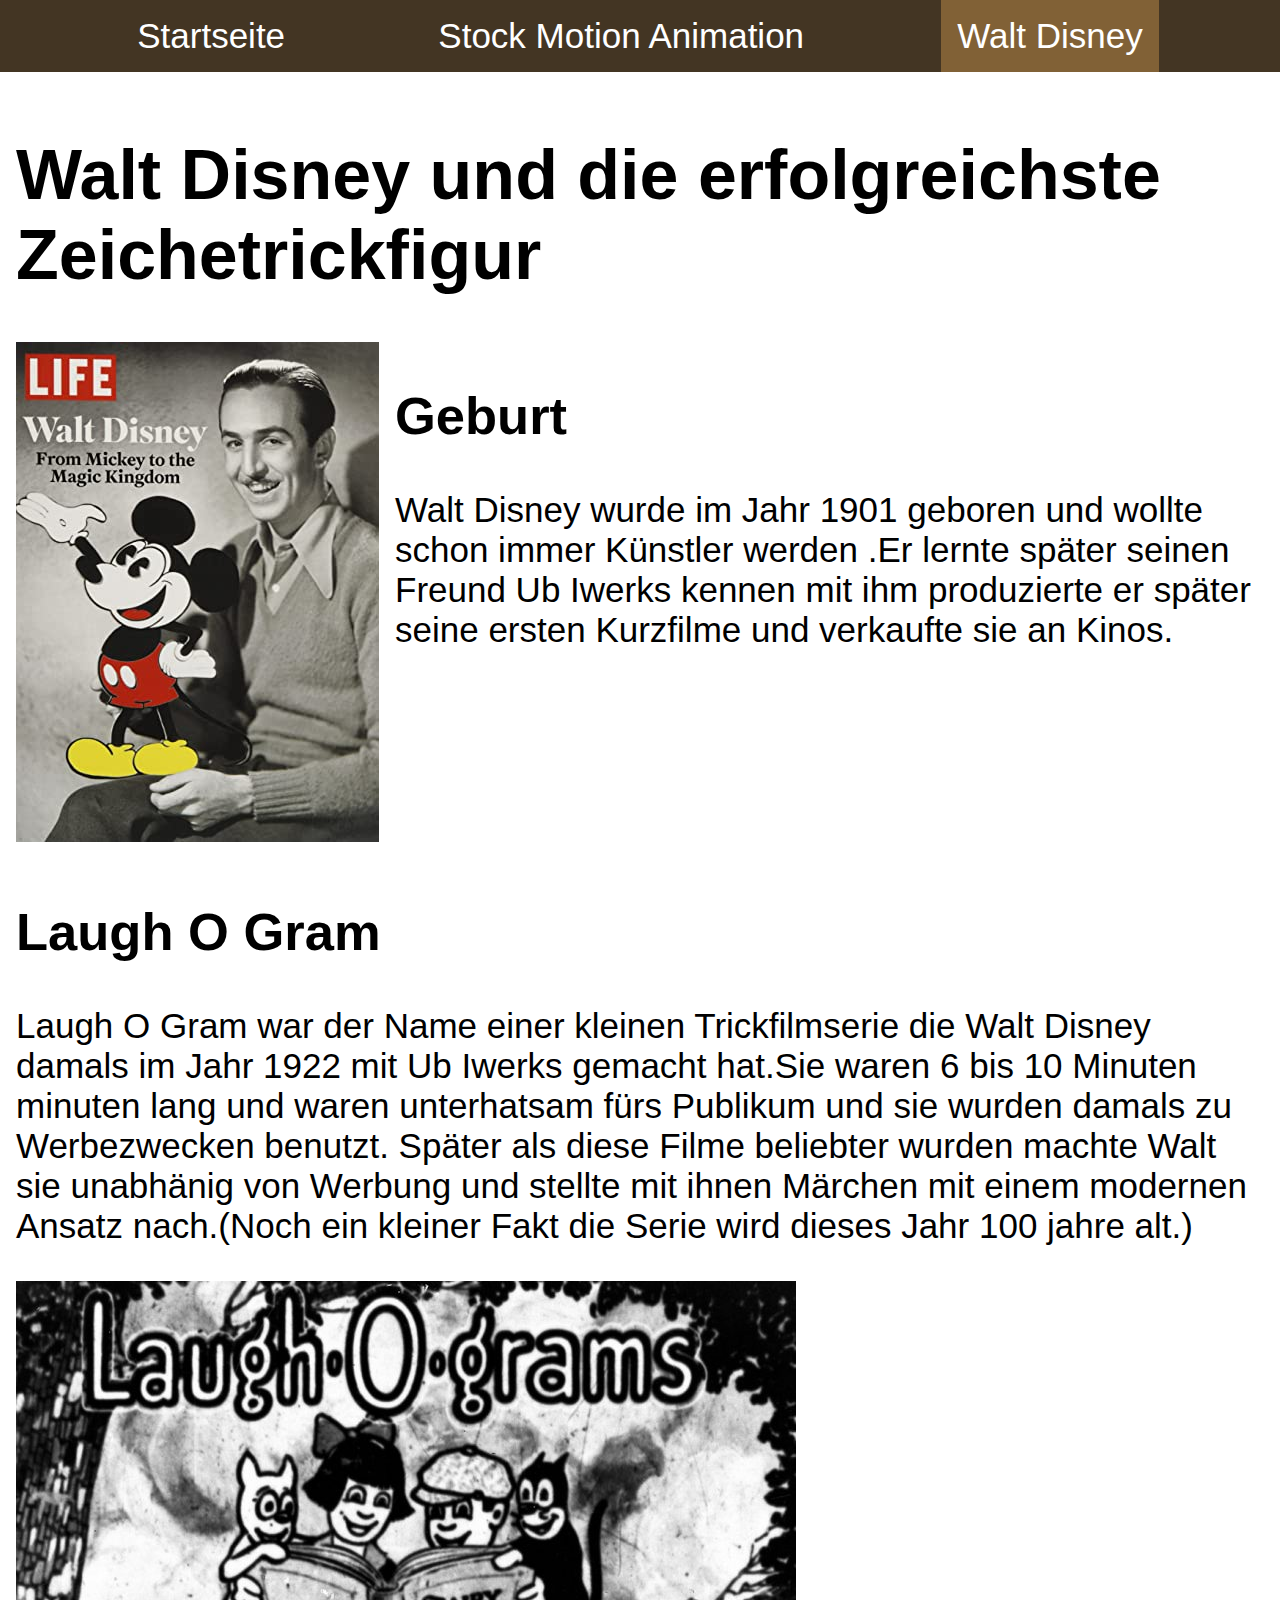
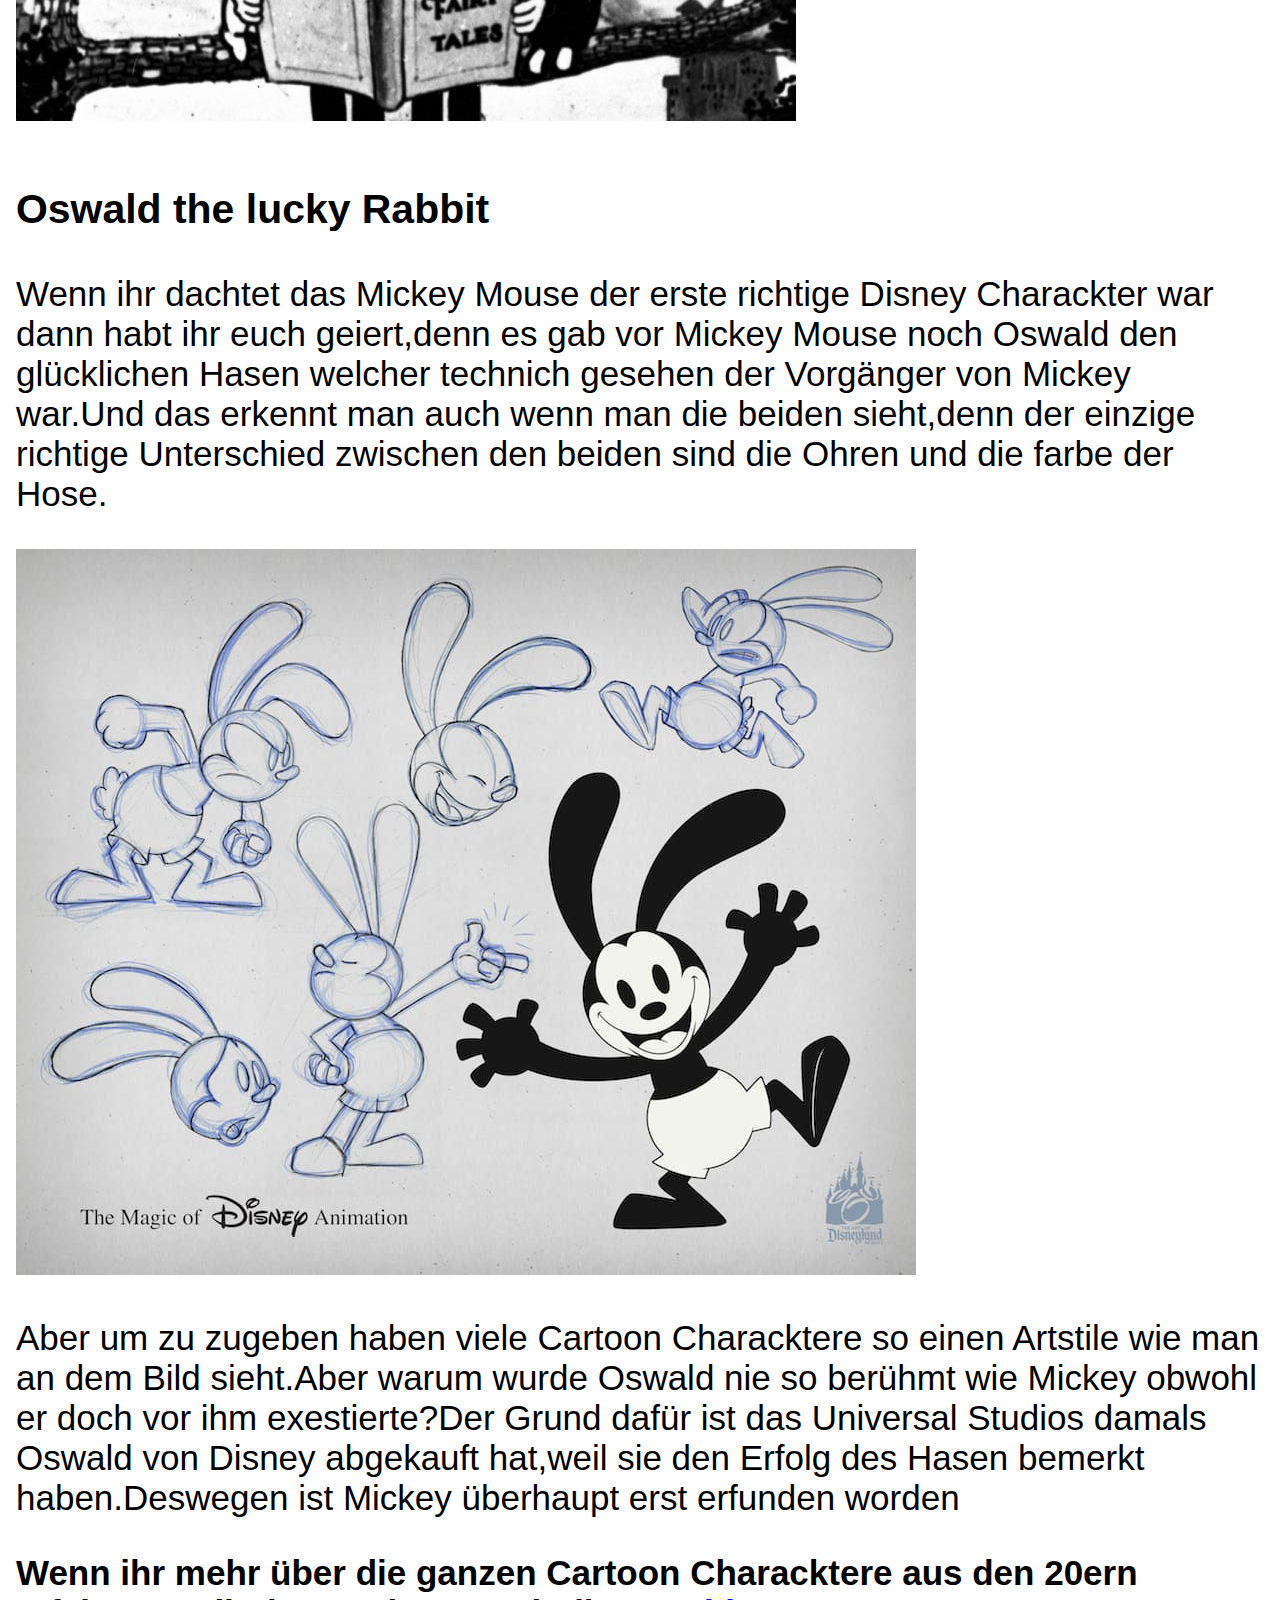
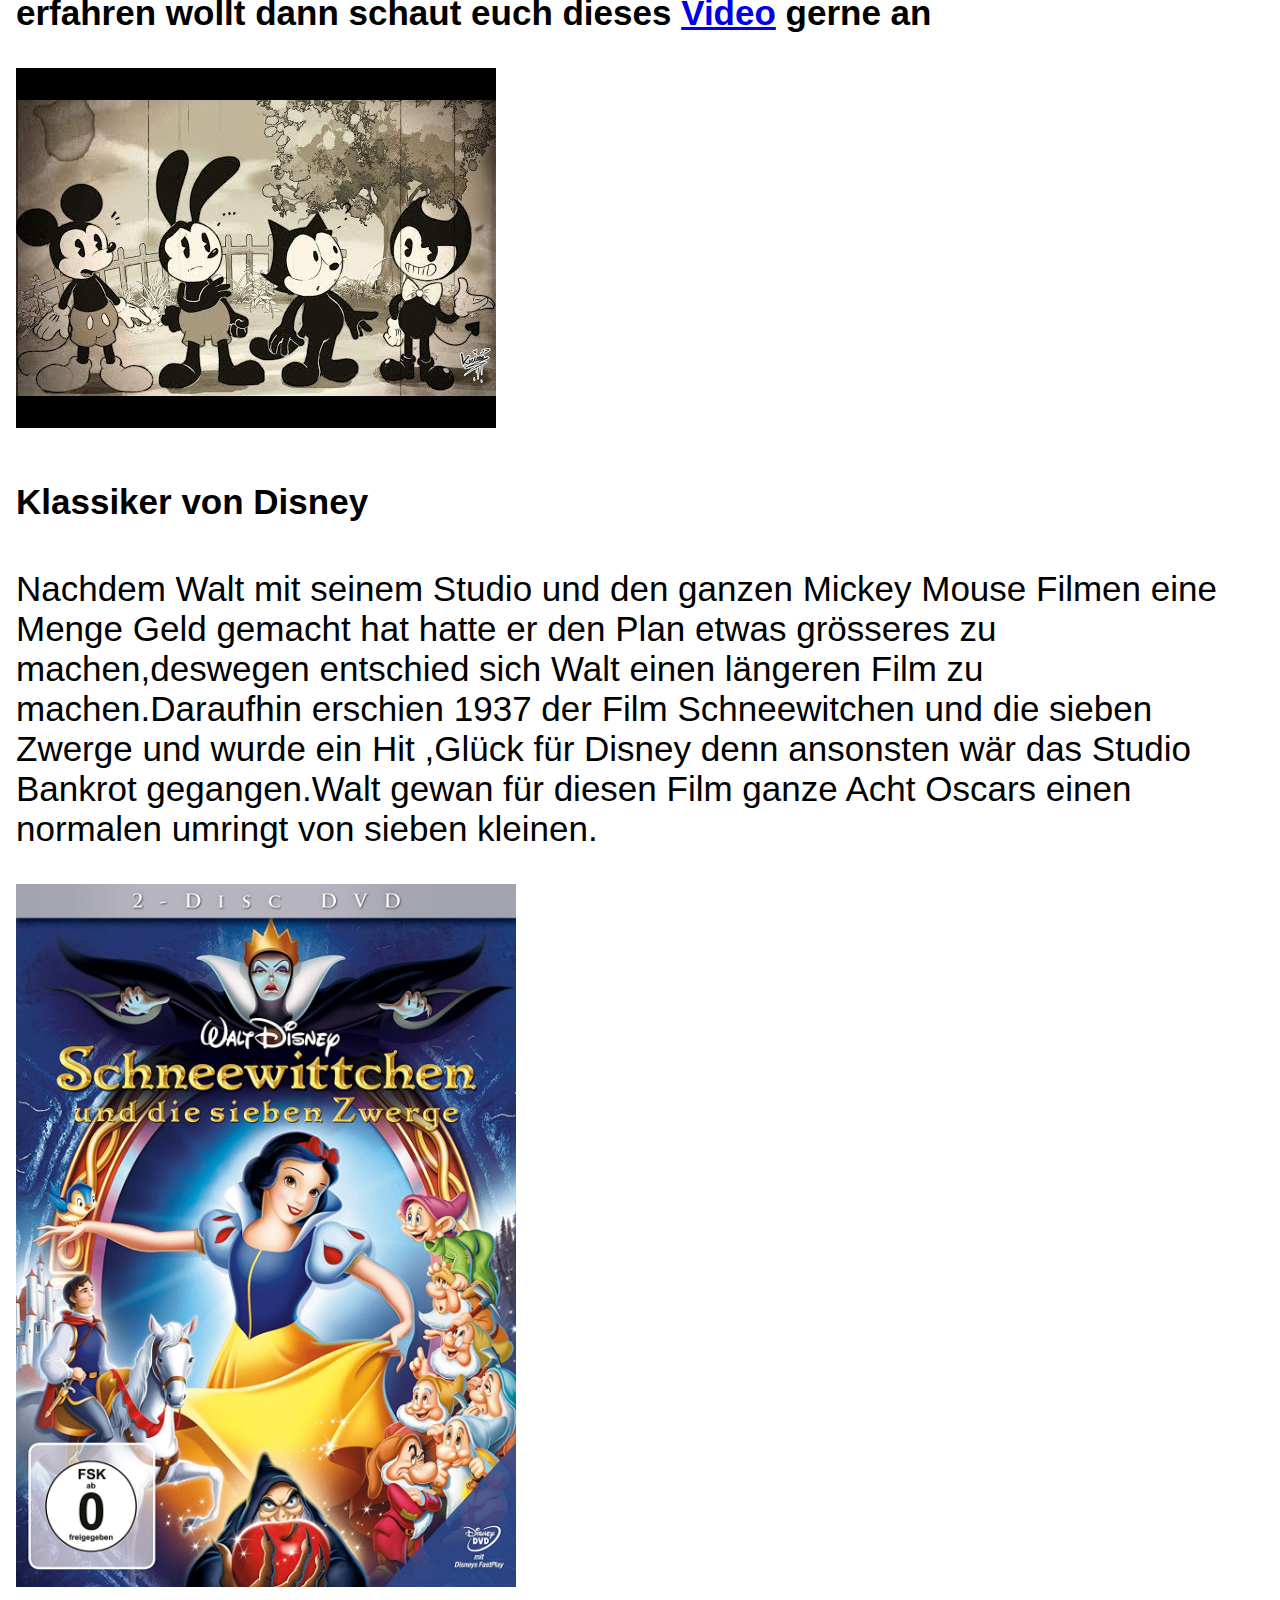
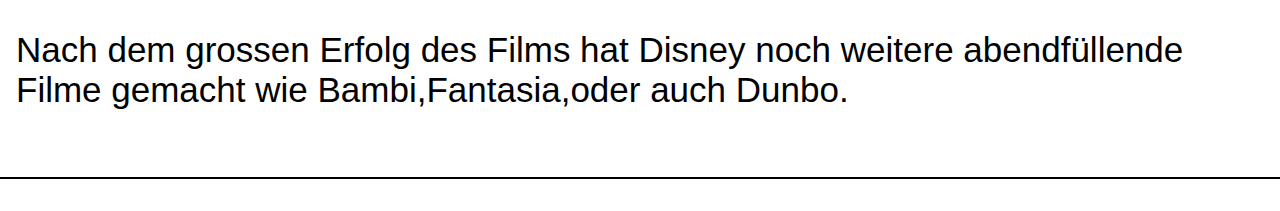
<file: walt-disney.html>
<!DOCTYPE html>
<html lang="de">

<head>
    <meta charset="UTF-8" />
    <meta name="viewport" content="width=device-width, initial-scale=1.0" />
    <title>Walt Disney</title>
    <link rel="stylesheet" href="css/stiles.css">
</head>

<body>
    <header>
        <nav>
            <ul>
                <li>
                    <a href="index.html">Startseite</a>
                </li>
                <li>
                    <a href="stock-motion-animation.html">Stock Motion Animation</a>
                </li>
                <li class="ist-aktive-seite">
                    <a href="walt-disney.html">Walt Disney</a>
                </li>
            </ul>
        </nav>
    </header>

    <main>
        <h1>Walt Disney und die erfolgreichste Zeichetrickfigur</h1>

        <div class="flex">
            <img class="bild-abstand-rechts" src="img/walt_disney.jpg" alt=>
            
            <div>
                <H2>Geburt</H2>
                <p>Walt Disney wurde im Jahr 1901 geboren und wollte schon immer Künstler werden .Er lernte später seinen Freund 
                 Ub Iwerks kennen mit ihm produzierte er später seine ersten Kurzfilme und verkaufte sie an Kinos.
                
                </p>
                
               
                </p>
            </div>
        </div>
        <h2>Laugh O Gram</h2>
        <p>Laugh O Gram war der Name einer kleinen Trickfilmserie die Walt Disney damals im Jahr 1922 mit Ub Iwerks gemacht hat.Sie waren 6 bis 10 Minuten minuten lang und waren unterhatsam fürs Publikum und sie wurden damals zu Werbezwecken benutzt.
            Später als diese Filme beliebter wurden machte Walt sie unabhänig von Werbung und stellte mit ihnen Märchen mit einem modernen Ansatz nach.(Noch ein kleiner Fakt die Serie wird dieses Jahr 100 jahre alt.) </p>
        <img class="bild-abstand-rechts" src="img\laugh_program.jpg" alt="">
        <p>
            <h3>Oswald the lucky Rabbit</h3>
            <p>Wenn ihr dachtet das Mickey Mouse der erste richtige Disney Charackter war dann habt ihr euch geiert,denn es gab vor
                Mickey Mouse noch Oswald den glücklichen Hasen welcher technich gesehen der Vorgänger von Mickey war.Und das
                erkennt man auch wenn man die beiden sieht,denn der einzige richtige Unterschied zwischen den beiden sind die Ohren
                und die farbe der Hose.</p>
            <img src="img/Oswald.jpg" alt="Oswald">
        
        <p>Aber um zu zugeben haben viele Cartoon Characktere so einen Artstile wie man an dem Bild sieht.Aber warum wurde
            Oswald nie so berühmt wie Mickey obwohl er doch vor ihm exestierte?Der Grund dafür ist das Universal Studios damals
            Oswald von Disney abgekauft hat,weil sie den Erfolg des Hasen bemerkt haben.Deswegen ist Mickey überhaupt erst
            erfunden worden </p>
        <p><b>Wenn ihr mehr über die ganzen Cartoon Characktere aus den 20ern erfahren wollt dann schaut euch dieses <a
                    href=https://youtu.be/uyzeP77LZ90 target=>Video</a> gerne an </b></p>

        <img src="img/bild_lt.jpg" alt="">
        <h4>Klassiker von Disney</h4>
        <p>Nachdem Walt mit seinem Studio und den ganzen Mickey Mouse Filmen eine Menge Geld gemacht hat hatte er den Plan etwas grösseres zu machen,deswegen entschied sich Walt einen längeren Film zu machen.Daraufhin erschien 1937 der Film Schneewitchen und die sieben Zwerge und wurde ein Hit ,Glück für Disney denn ansonsten wär das Studio Bankrot gegangen.Walt gewan für diesen Film ganze Acht Oscars einen normalen umringt von sieben kleinen. </p>
        <img src="img\snewitscgen.jpg" width="500" alt="">
        <p>Nach dem grossen Erfolg des Films hat Disney noch weitere abendfüllende Filme gemacht wie Bambi,Fantasia,oder auch Dunbo.</p>
    </main>

    <footer></footer>
</body>

</html>
</file>
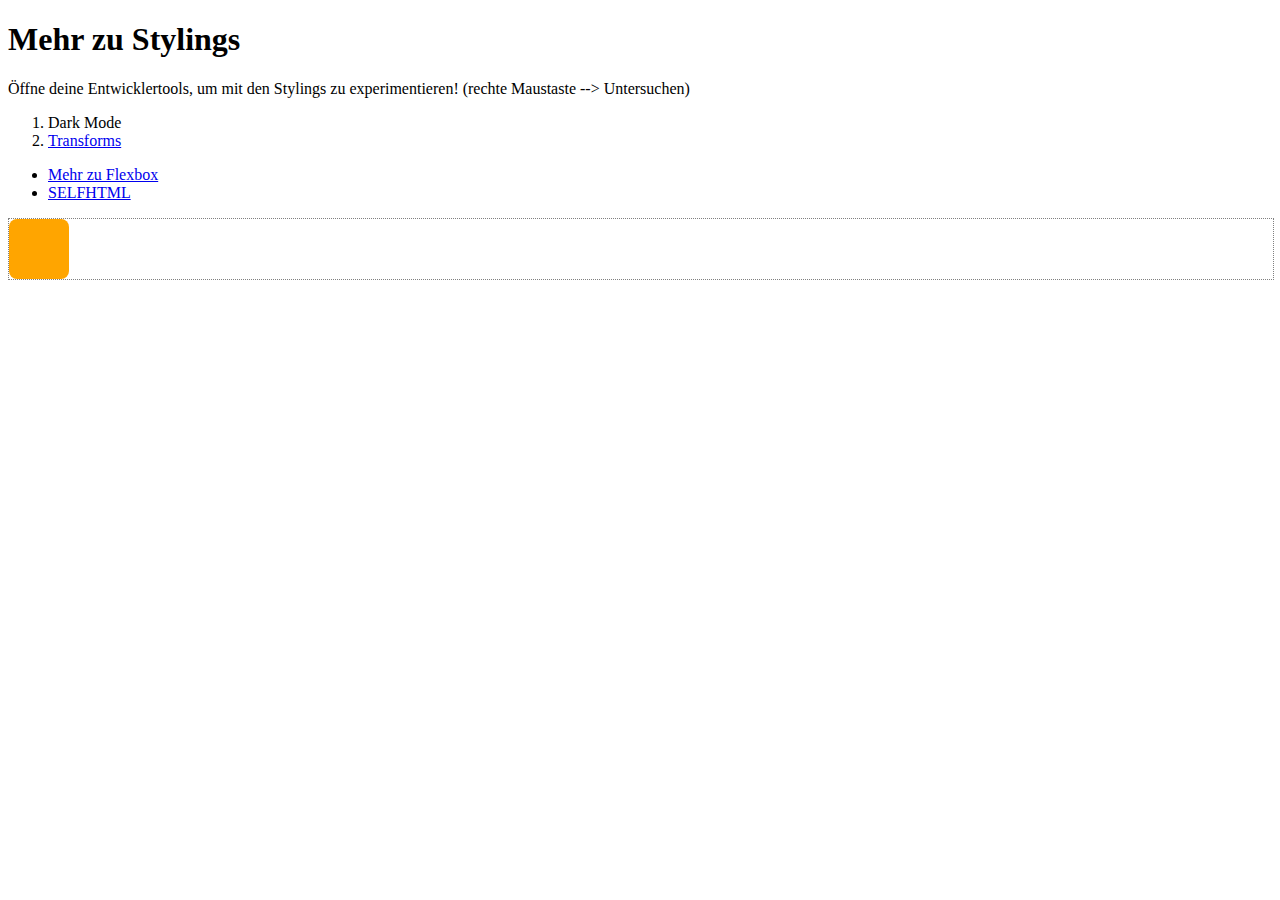
<file: beispiele/mehr-styling.html>
<!DOCTYPE html>
<html lang="de">
<head>
    <meta charset="UTF-8">
    <meta name="viewport" content="width=device-width, initial-scale=1.0">
    <title>Mehr Styling</title>
    <style>
    @media (prefers-color-scheme: dark) {
        /* dunkles Farbschema für die Nacht */
        body {
            color: white;
            background: black;
        }
        a {
            color: lightblue;
        }
    }

    .box-spur {
        border: 1px dotted gray;
        width: 100%;
        height: 60px;
    }
    .box {
        display: block;
        background-color: orange;
        height: 60px;
        width: 60px;
        border-radius: 8px;
        transition: transform 800ms, right 800ms;
        position: absolute;
    }
    .box-spur:hover .box {
        background-color: red;
        transform: translateY(-10px);
        right: 0;
    }
    </style>
</head>
<body>
    <h1>Mehr zu Stylings</h1>

    <p>Öffne deine Entwicklertools, um mit den Stylings zu experimentieren! (rechte Maustaste --> Untersuchen)</p>

    <ol>
        <li>Dark Mode</li>
        <li><a href="https://wiki.selfhtml.org/wiki/CSS/Eigenschaften/transform">Transforms</a></li>
    </ol>

    <ul>
        <li><a href="https://flexboxfroggy.com/#de">Mehr zu Flexbox</a></li>
        <li><a href="https://wiki.selfhtml.org/wiki/SELFHTML">SELFHTML</a></li>
    </ul>

    <div class="box-spur">
        <div class="box"></div> 
    </div>
</body>
</html>
</file>
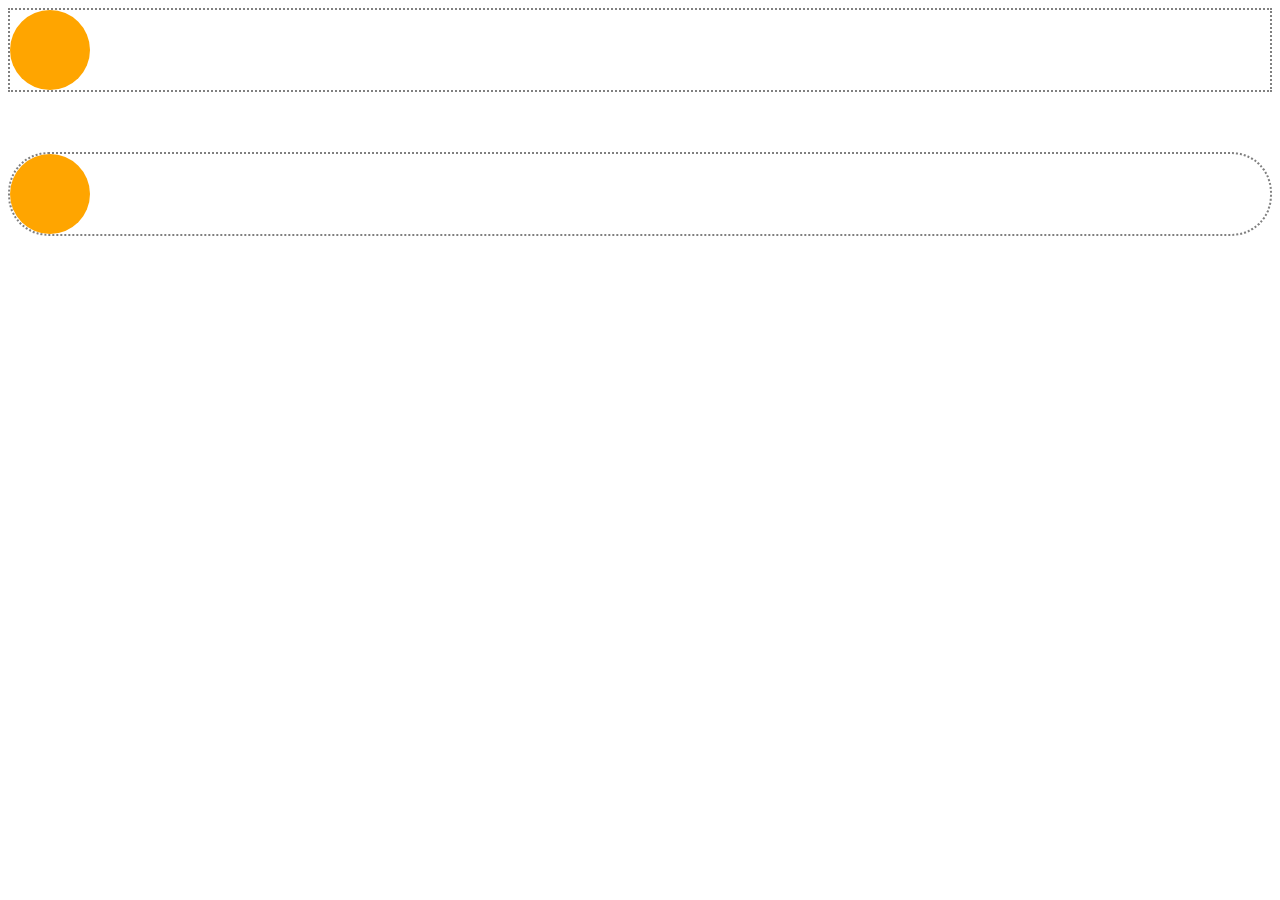
<file: beispiele/Schalter.html>
<!DOCTYPE html>
<html lang="de">
  <head>
    <meta charset="UTF-8" />
    <meta http-equiv="X-UA-Compatible" content="IE=edge" />
    <meta name="viewport" content="width=device-width, initial-scale=1.0" />
    <title>Demo für Colin</title>
     <style>
      .hoverbox {
        background-color: orange;
        background-image: url(https://www.koeln.de/files/images/imago0084907525h.horizontal.jpg);
        background-size: cover;
        background-repeat: no-repeat;
        background-position: center;
        width: 80px;
        height: 80px;
        border-radius: 50%;
        margin-left: 0;
        transition: margin-left 2s;
      }

      .hoverzeile {
        border: 2px dotted gray;
      }

      .hoverzeile:hover {
        cursor: pointer;
      }

      .hoverzeile:hover .hoverbox {
        margin-left: calc(100% - 80px);
      }
    </style>
    <style>
      .box {
        background-color: orange;
        background-image: url(https://www.koeln.de/files/images/imago0084907525h.horizontal.jpg);
        background-size: cover;
        background-repeat: no-repeat;
        background-position: center;
        width: 80px;
        height: 80px;
        border-radius: 50%;
        margin-left: 0;
        transition: margin-left 2s;
      }

      .zeile {
        border: 2px dotted gray;
        cursor: pointer;
        border-radius: 40px;
      }

      .eingeschaltet {
        border-color: red;
      }

      .zeile.eingeschaltet .box {
        margin-left: calc(100% - 80px);
      }
      .abstand-oben {
        margin-top: 60px;
      }
    </style>
  </head>
  <body>
    <div class="hoverzeile">
        <div class="hoverbox"></div>
      </div>
    <div class="zeile abstand-oben">
      <div class="box"></div>
    </div>
    <script>
      var zeilenElement = document.querySelector(".zeile");
      var istEingeschaltet = false;

      function schalteEinAus() {
        zeilenElement.classList.toggle("eingeschaltet");
        // if (istEingeschaltet) {
        //   istEingeschaltet = false;
        //   zeilenElement.classList.remove("eingeschaltet");
        // } else {
        //   istEingeschaltet = true;
        //   zeilenElement.classList.add("eingeschaltet");
        // }
      }

      zeilenElement.addEventListener("click", schalteEinAus);
      //   zeilenElement.addEventListener("mouseenter", schalteEinAus);
      //   zeilenElement.addEventListener("mouseleave", schalteEinAus);
    </script>
  </body>
</html>
</file>
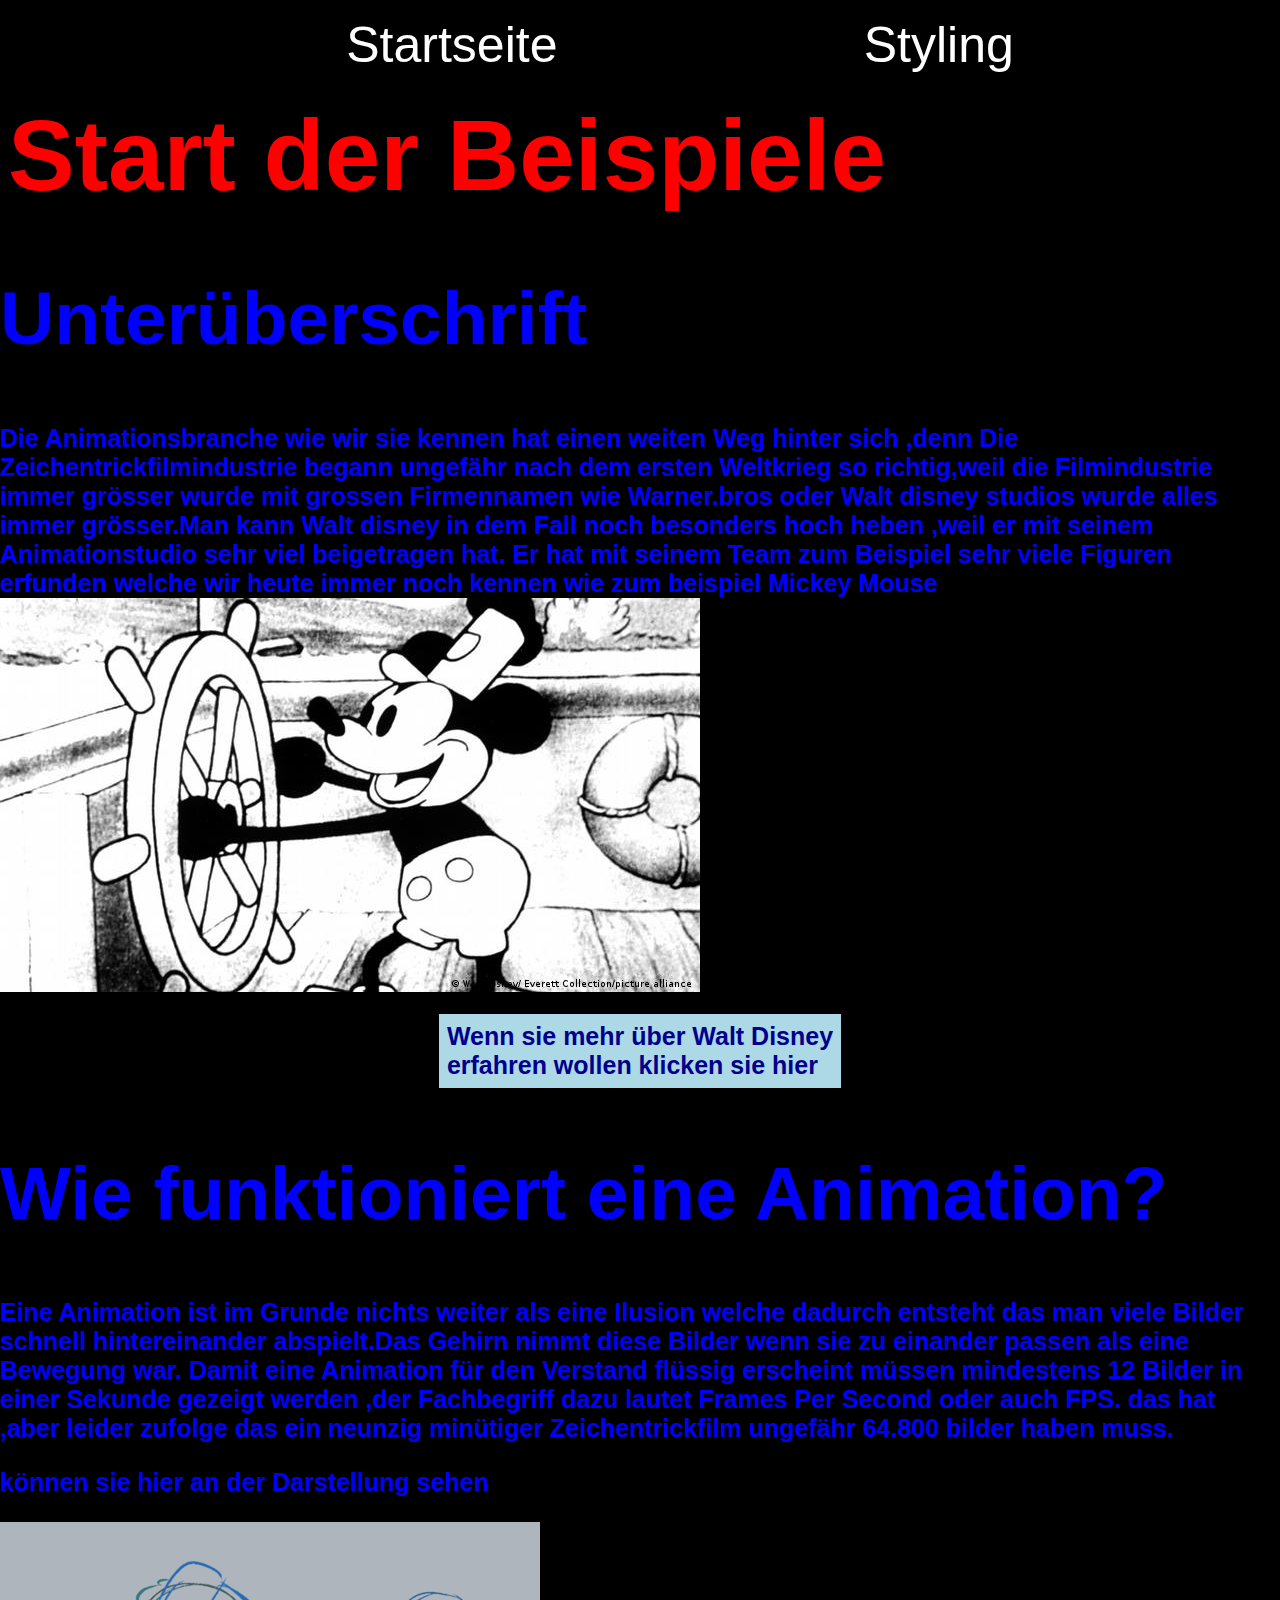
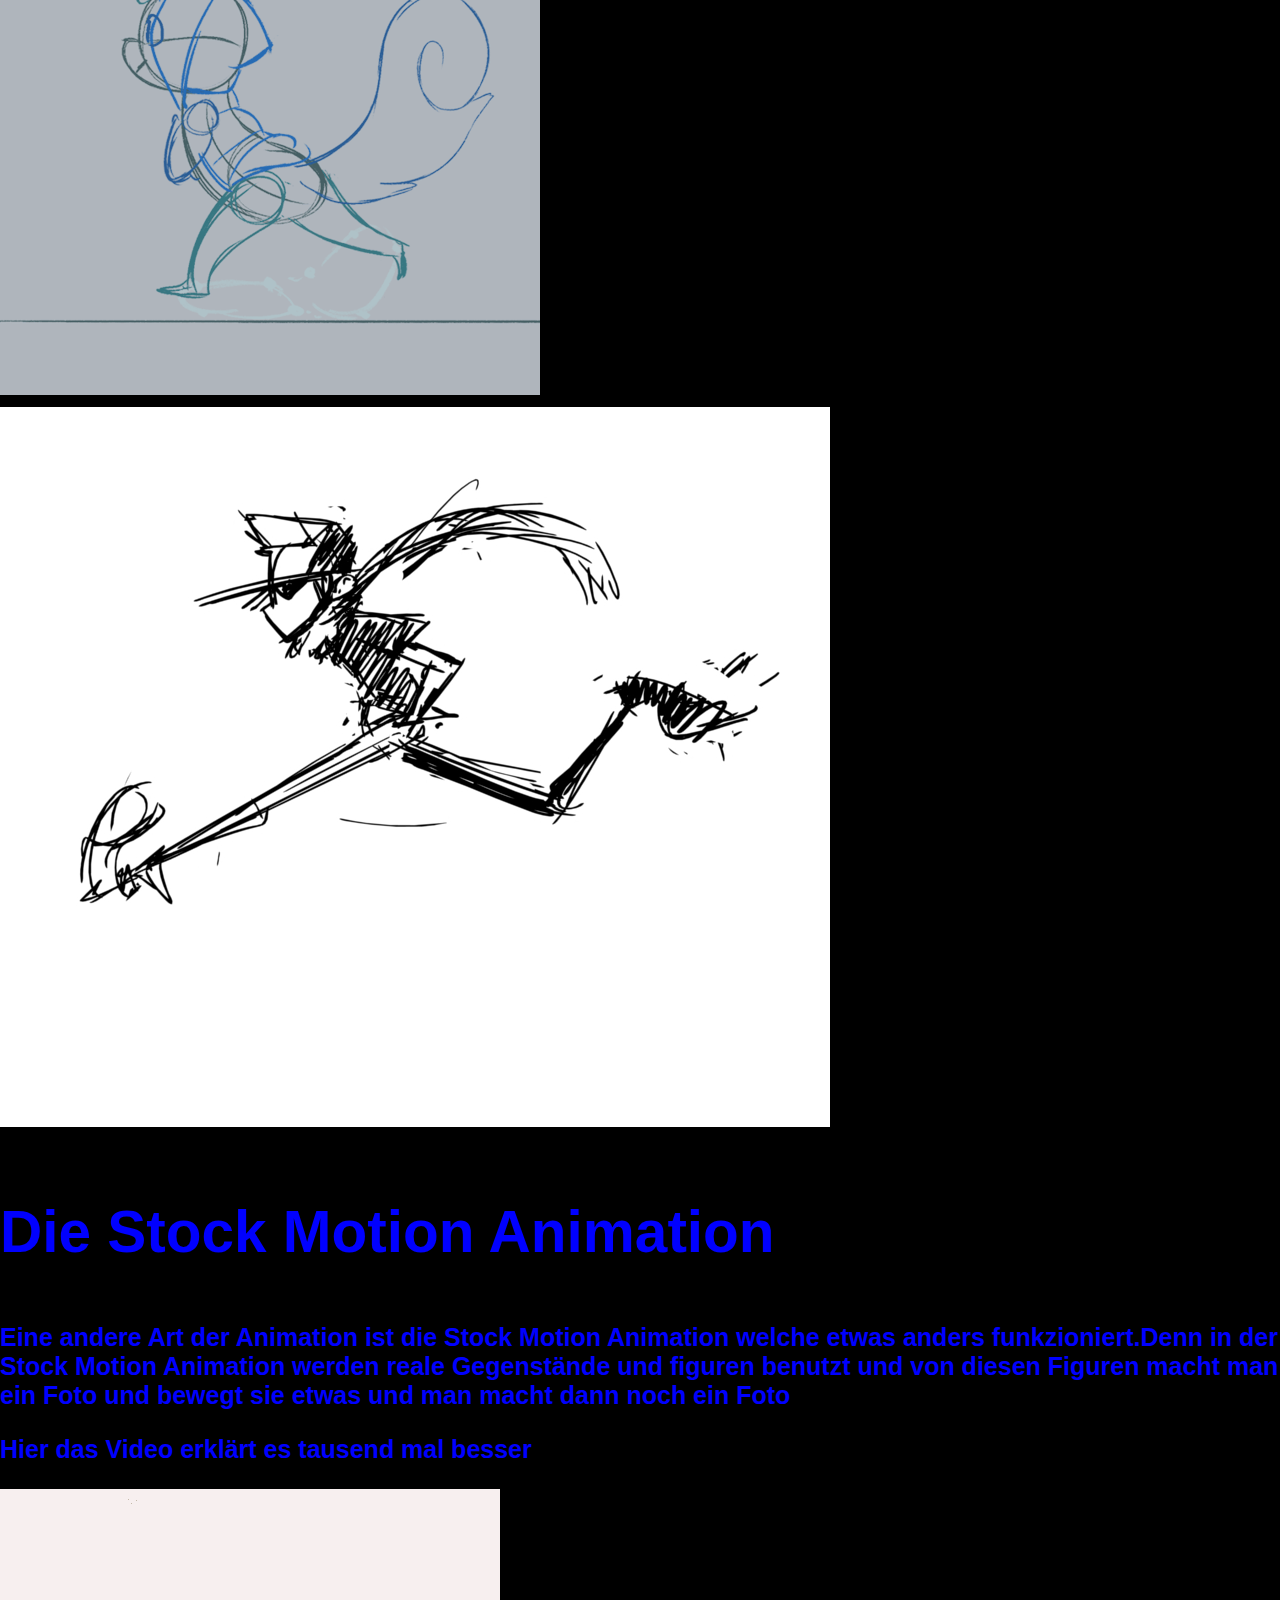
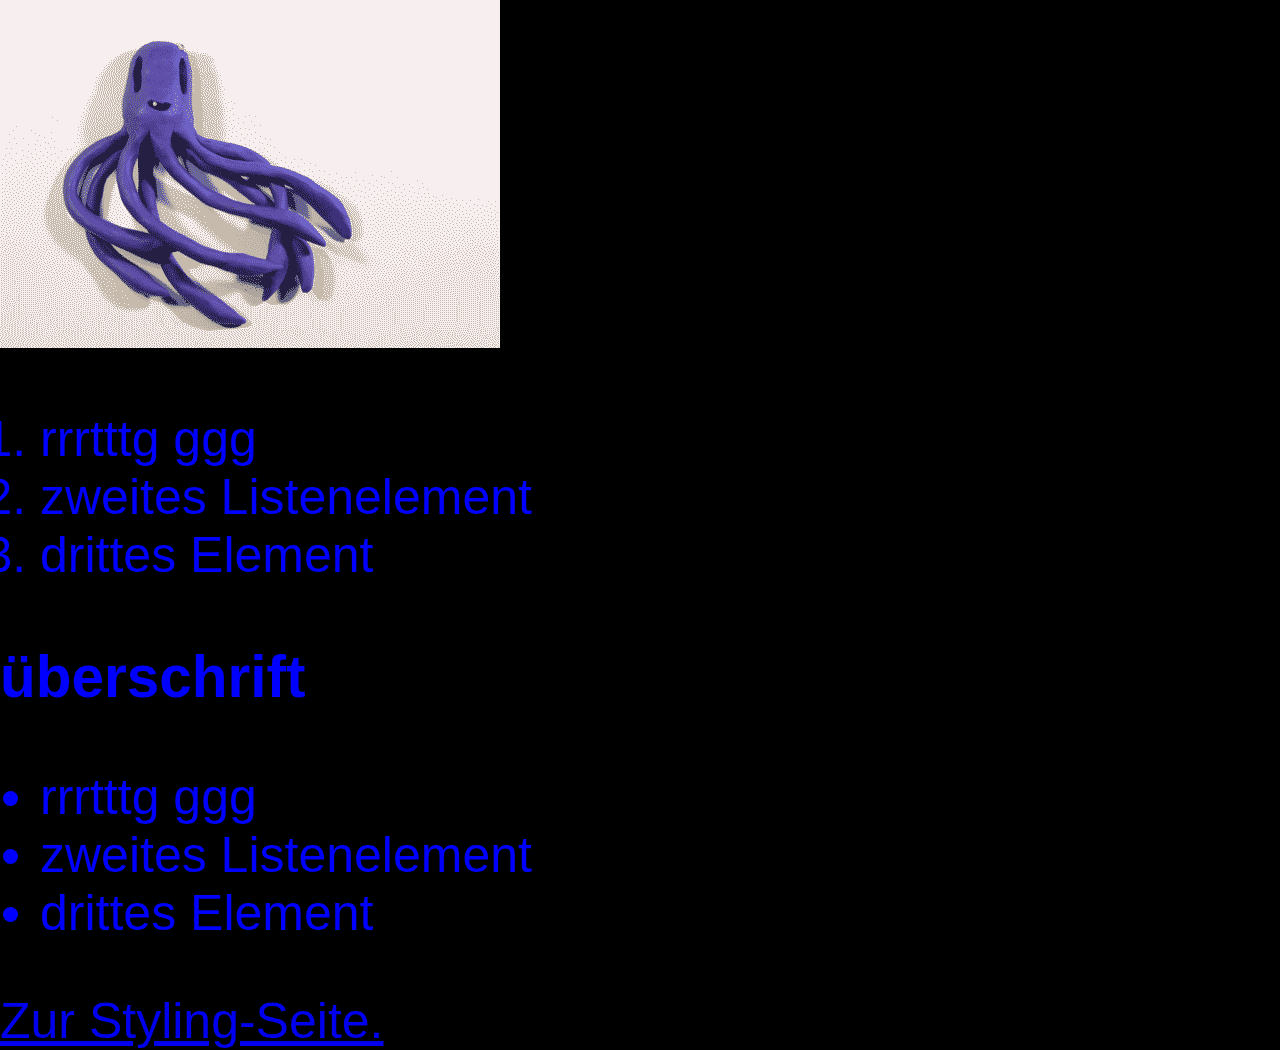
<file: beispiele/start.html>
<!DOCTYPE html>
<html lang="de">

<head>
    <meta charset="UTF-8" />
    <meta name="viewport" content="width=device-width, initial-scale=1.0" />
    <title>Kunst der Animation (Colin Güldenbeck)</title>
    <link rel="stylesheet" href="css/styles.css" />
</head>

<body>
    <header>
        <nav>
            <ul>
                <li>
                    <a href="index.html">Startseite</a>
                </li>
                <li>
                    <a href="styling.html">Styling</a>
                </li>
            </ul>
        </nav>
    </header>

    <main>
        <h1>Start der Beispiele</h1>

        <h2>Unterüberschrift</h2>
        <p>Die Animationsbranche wie wir sie kennen hat einen weiten Weg hinter sich ,denn Die Zeichentrickfilmindustrie
            begann ungefähr nach dem ersten Weltkrieg so richtig,weil die Filmindustrie immer grösser wurde
            mit grossen Firmennamen wie Warner.bros oder Walt disney studios wurde alles immer grösser.Man kann Walt
            disney
            in dem Fall noch besonders hoch heben ,weil er mit seinem Animationstudio sehr viel beigetragen hat. Er hat
            mit
            seinem Team zum Beispiel sehr viele Figuren erfunden welche wir heute immer noch kennen wie zum beispiel
            Mickey
            Mouse
            <img src="img/mickey_mouse.jpg" alt="Mickey Mouse">
            <a class="button" href="styling.html">
                Wenn sie mehr über Walt Disney <br /> erfahren wollen klicken sie hier
            </a>
        </p>

        <h2>Wie funktioniert eine Animation?</h2>
        <p>Eine Animation ist im Grunde nichts weiter als eine Ilusion welche dadurch entsteht das man viele Bilder
            schnell hintereinander abspielt.Das Gehirn nimmt diese Bilder wenn sie zu einander passen als eine Bewegung
            war.
            Damit eine Animation für den Verstand flüssig erscheint müssen mindestens 12 Bilder in einer Sekunde gezeigt
            werden ,der Fachbegriff dazu lautet Frames Per Second oder auch FPS. das hat ,aber leider zufolge das ein
            neunzig minütiger Zeichentrickfilm ungefähr 64.800 bilder haben muss.
        </p>
        <p><b> können sie hier an der Darstellung sehen</b> </p>
        <img src="img/animation_pby.webp" alt="30">
        <img src="img/gif.gif">
        <h3>Die Stock Motion Animation</h3>
        <p>Eine andere Art der Animation ist die Stock Motion Animation welche etwas anders funkzioniert.Denn in der
            Stock Motion Animation werden reale Gegenstände und figuren benutzt und von diesen Figuren macht man ein
            Foto und bewegt sie etwas und man macht dann noch ein Foto</p>
        <p><b>Hier das Video erklärt es tausend mal besser </b></p>
        <img src="img/squid.gif" alt="squid.gif">
        <ol>
            <li>rrrtttg ggg</li>
            <li>zweites Listenelement</li>
            <li>drittes Element</li>
        </ol>

        <h3>überschrift</h3>
        <ul>
            <li>rrrtttg ggg</li>
            <li>zweites Listenelement</li>
            <li>drittes Element</li>
        </ul>

        <a href="styling.html">Zur Styling-Seite.</a>

    </main>

    <footer></footer>
</body>

</html>
</file>
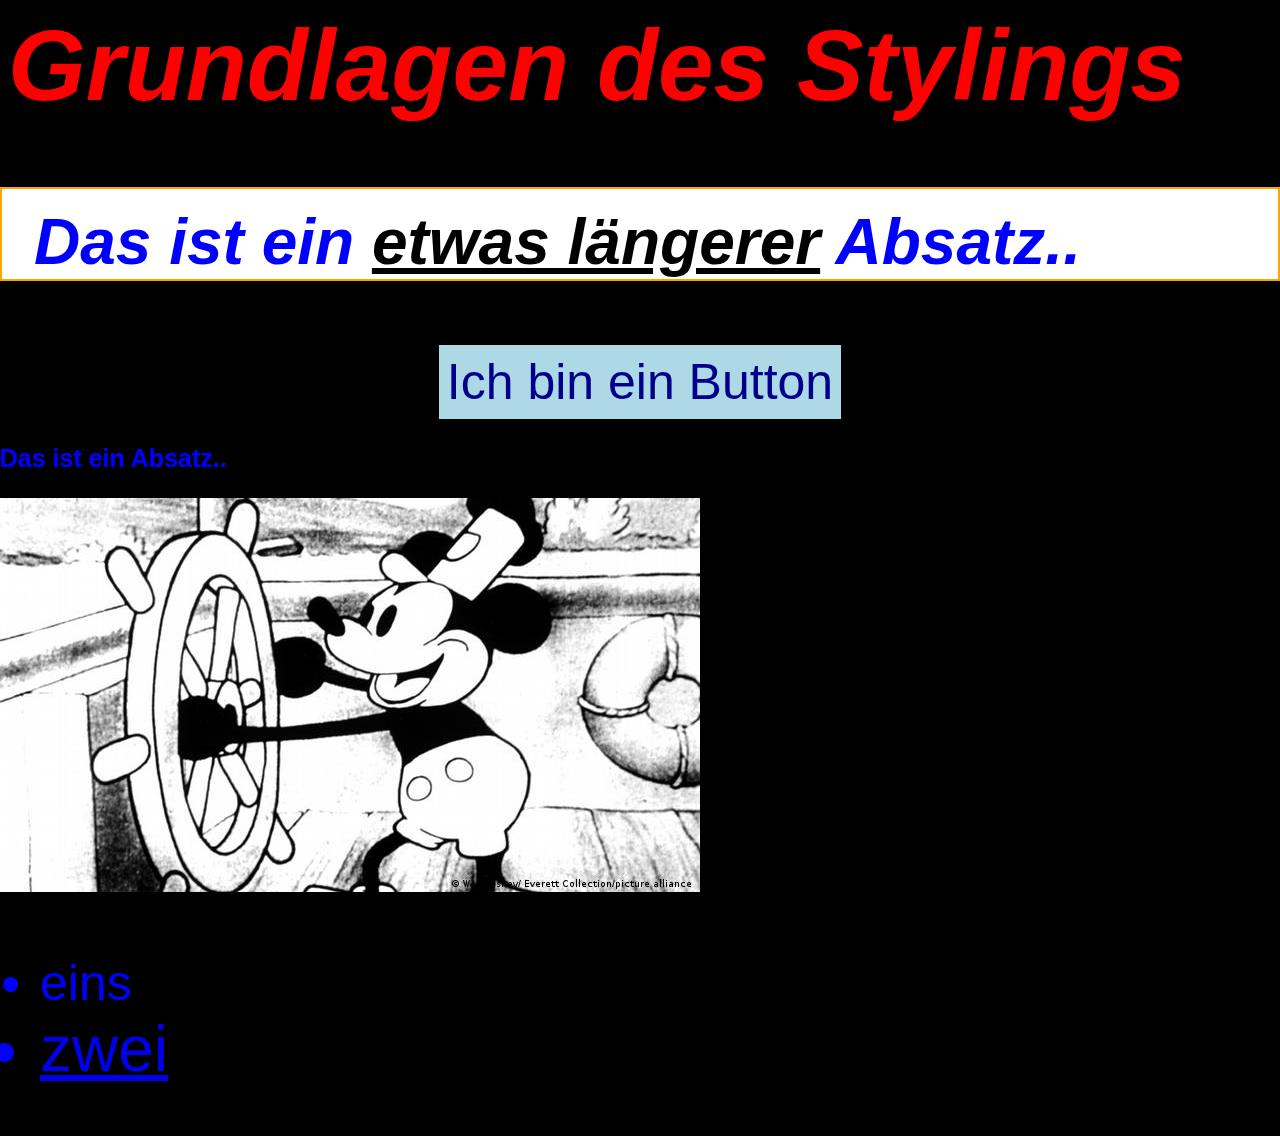
<file: beispiele/styling.html>
<!DOCTYPE html>
<html lang="de">
<head>
    <meta charset="UTF-8">
    <meta name="viewport" content="width=device-width, initial-scale=1.0">
    <title>Styling</title>
    <link rel="stylesheet" href="css/styles.css" />
</head>
<body>
    <h1 class="kursiv">Grundlagen des Stylings</h1>
    <p class="absatz gross kursiv">Das ist ein <a href="./start.html">etwas längerer</a> Absatz..</p>
    <a class="button" href="./start.html">Ich bin ein Button</a>
    <p>Das ist ein Absatz..</p>
    <img src="img/mickey_mouse.jpg" alt="Mickey Mouse" />
    <ul>
        <li>eins</li>
        <li class="gross"><a href="#">zwei</a></li>
    </ul>
</body>
</html>
</file>
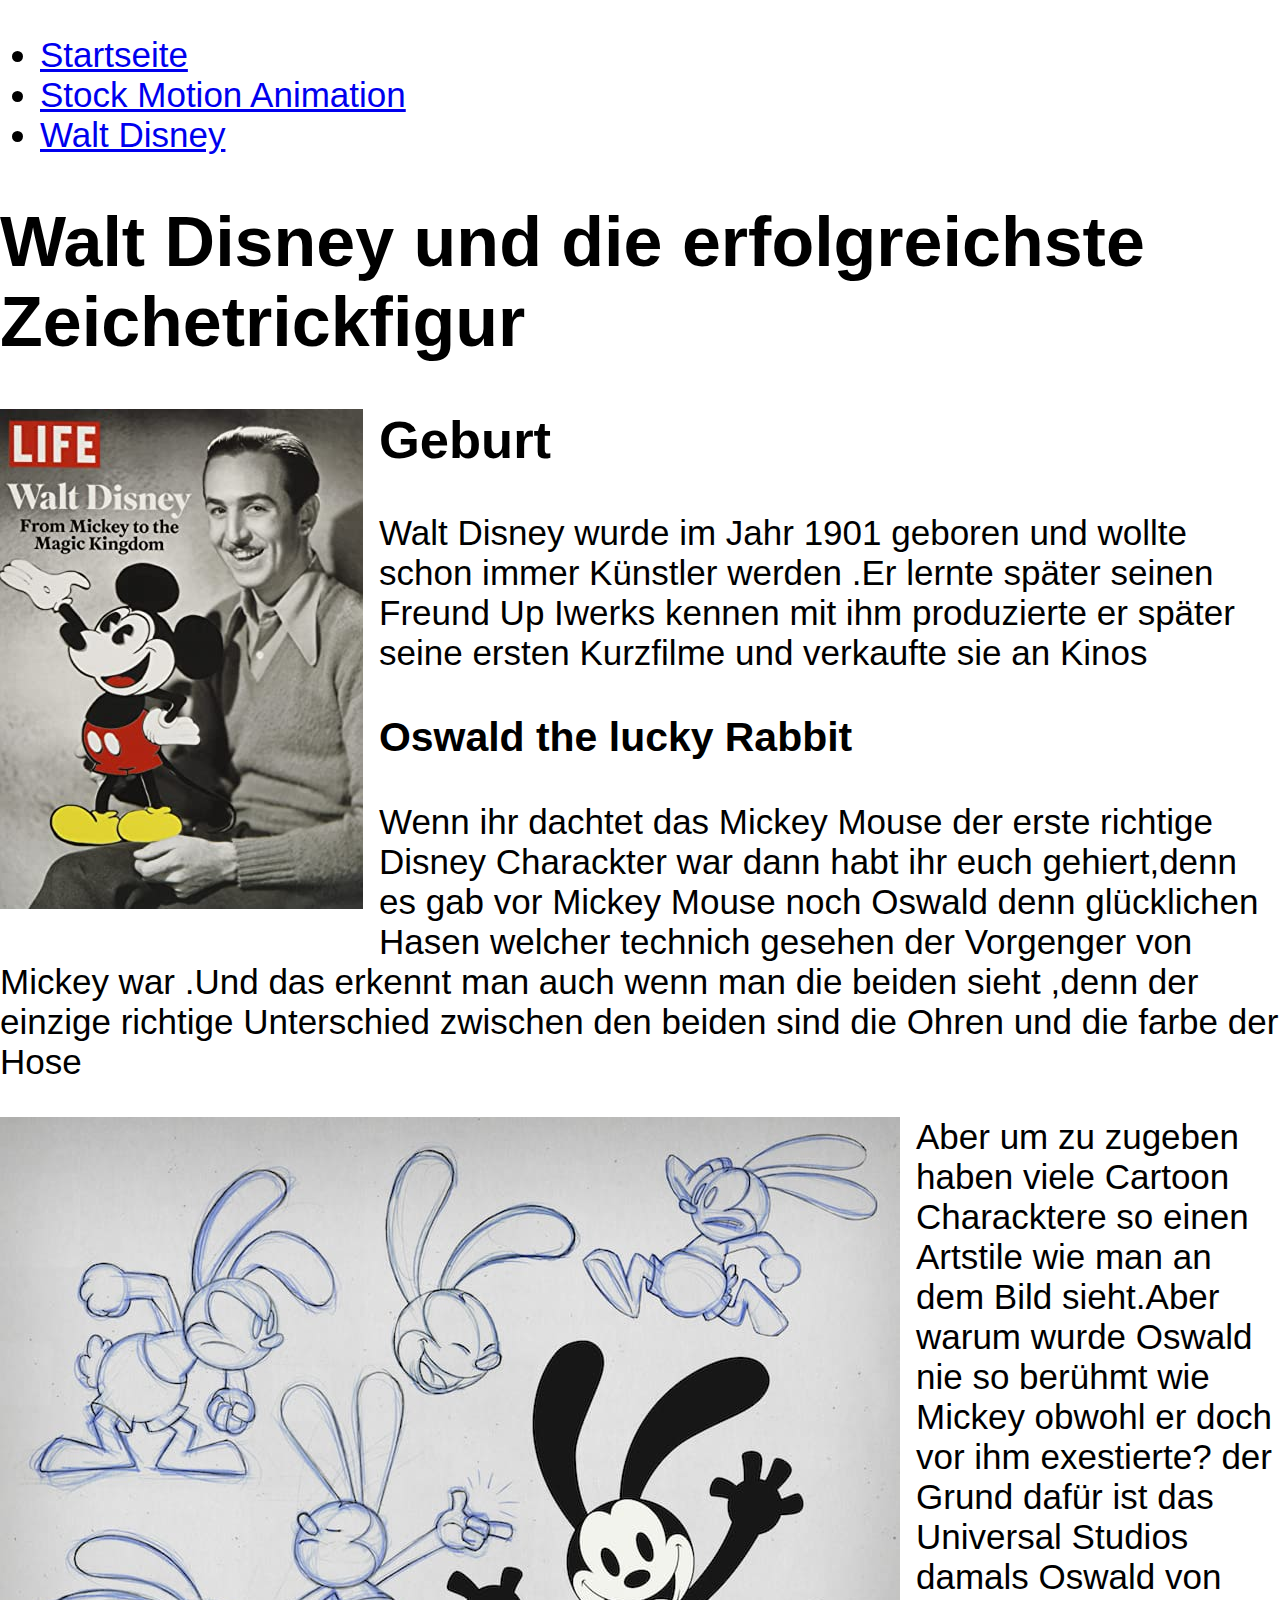
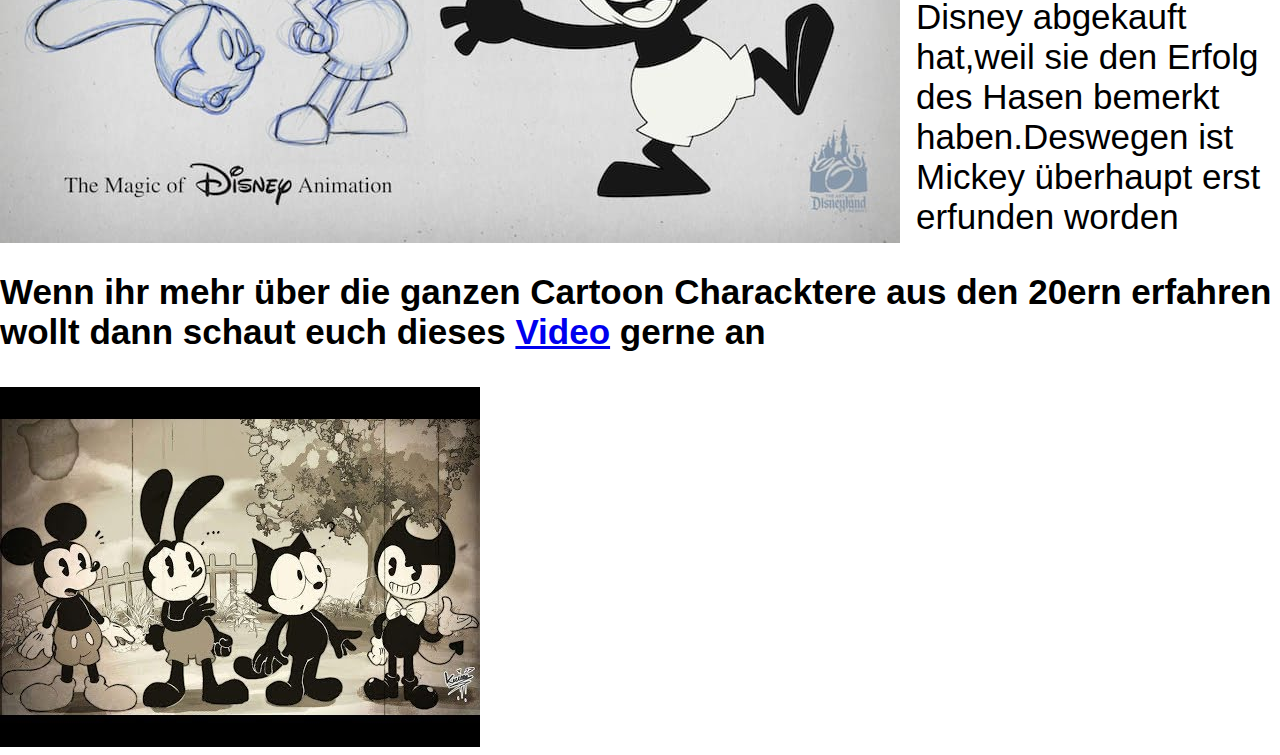
<file: public/walt-disney.html>
<!DOCTYPE html>
<html lang="de">

<head>
    <meta charset="UTF-8" />
    <meta name="viewport" content="width=device-width, initial-scale=1.0" />
    <title>Walt Disney</title>
    <link rel="stylesheet" href="css/stiles.css">
</head>

<body>
    <header>
        <nav>
            <ul>
                <li>
                    <a href="index.html">Startseite</a>
                </li>
                <li>
                    <a href="stock-motion-animation.html">Stock Motion Animation</a>
                </li>
                <li>
                    <a href="walt-disney.html">Walt Disney</a>
                </li>
            </ul>
        </nav>
    </header>

    <main>
        <h1>Walt Disney und die erfolgreichste Zeichetrickfigur</h1>
        <img class="bild-links"  src="img/walt_disney.jpg" alt=>
        <H2>Geburt</H2>
        <p>Walt Disney wurde im Jahr 1901 geboren und wollte schon immer Künstler werden .Er lernte später seinen Freund Up
            Iwerks kennen mit ihm produzierte er später seine ersten Kurzfilme und verkaufte sie an Kinos
        </p>
        <h3>Oswald the lucky Rabbit</h3>
        <p>Wenn ihr dachtet das Mickey Mouse der erste richtige Disney Charackter war dann habt ihr euch gehiert,denn es gab vor
            Mickey Mouse noch Oswald denn glücklichen Hasen welcher technich gesehen der Vorgenger von Mickey war .Und das
            erkennt man auch wenn man die beiden sieht ,denn der einzige richtige Unterschied zwischen den beiden sind die Ohren
            und die farbe der Hose </p>
        <img class="bild-links" src="img/Oswald.jpg" alt="Oswald">
        <p>Aber um zu zugeben haben viele Cartoon Characktere so einen Artstile wie man an dem Bild sieht.Aber warum wurde
            Oswald nie so berühmt wie Mickey obwohl er doch vor ihm exestierte? der Grund dafür ist das Universal Studios damals
            Oswald von Disney abgekauft hat,weil sie den Erfolg des Hasen bemerkt haben.Deswegen ist Mickey überhaupt erst
            erfunden worden </p>
        <p><b>Wenn ihr mehr über die ganzen Cartoon Characktere aus den 20ern erfahren wollt dann schaut euch dieses <a
                    href=https://youtu.be/uyzeP77LZ90 target=>Video</a> gerne an </b></p>

        <img src="img/bild_lt.jpg" alt="">
    </main>

    <footer></footer>
</body>

</html>
</file>
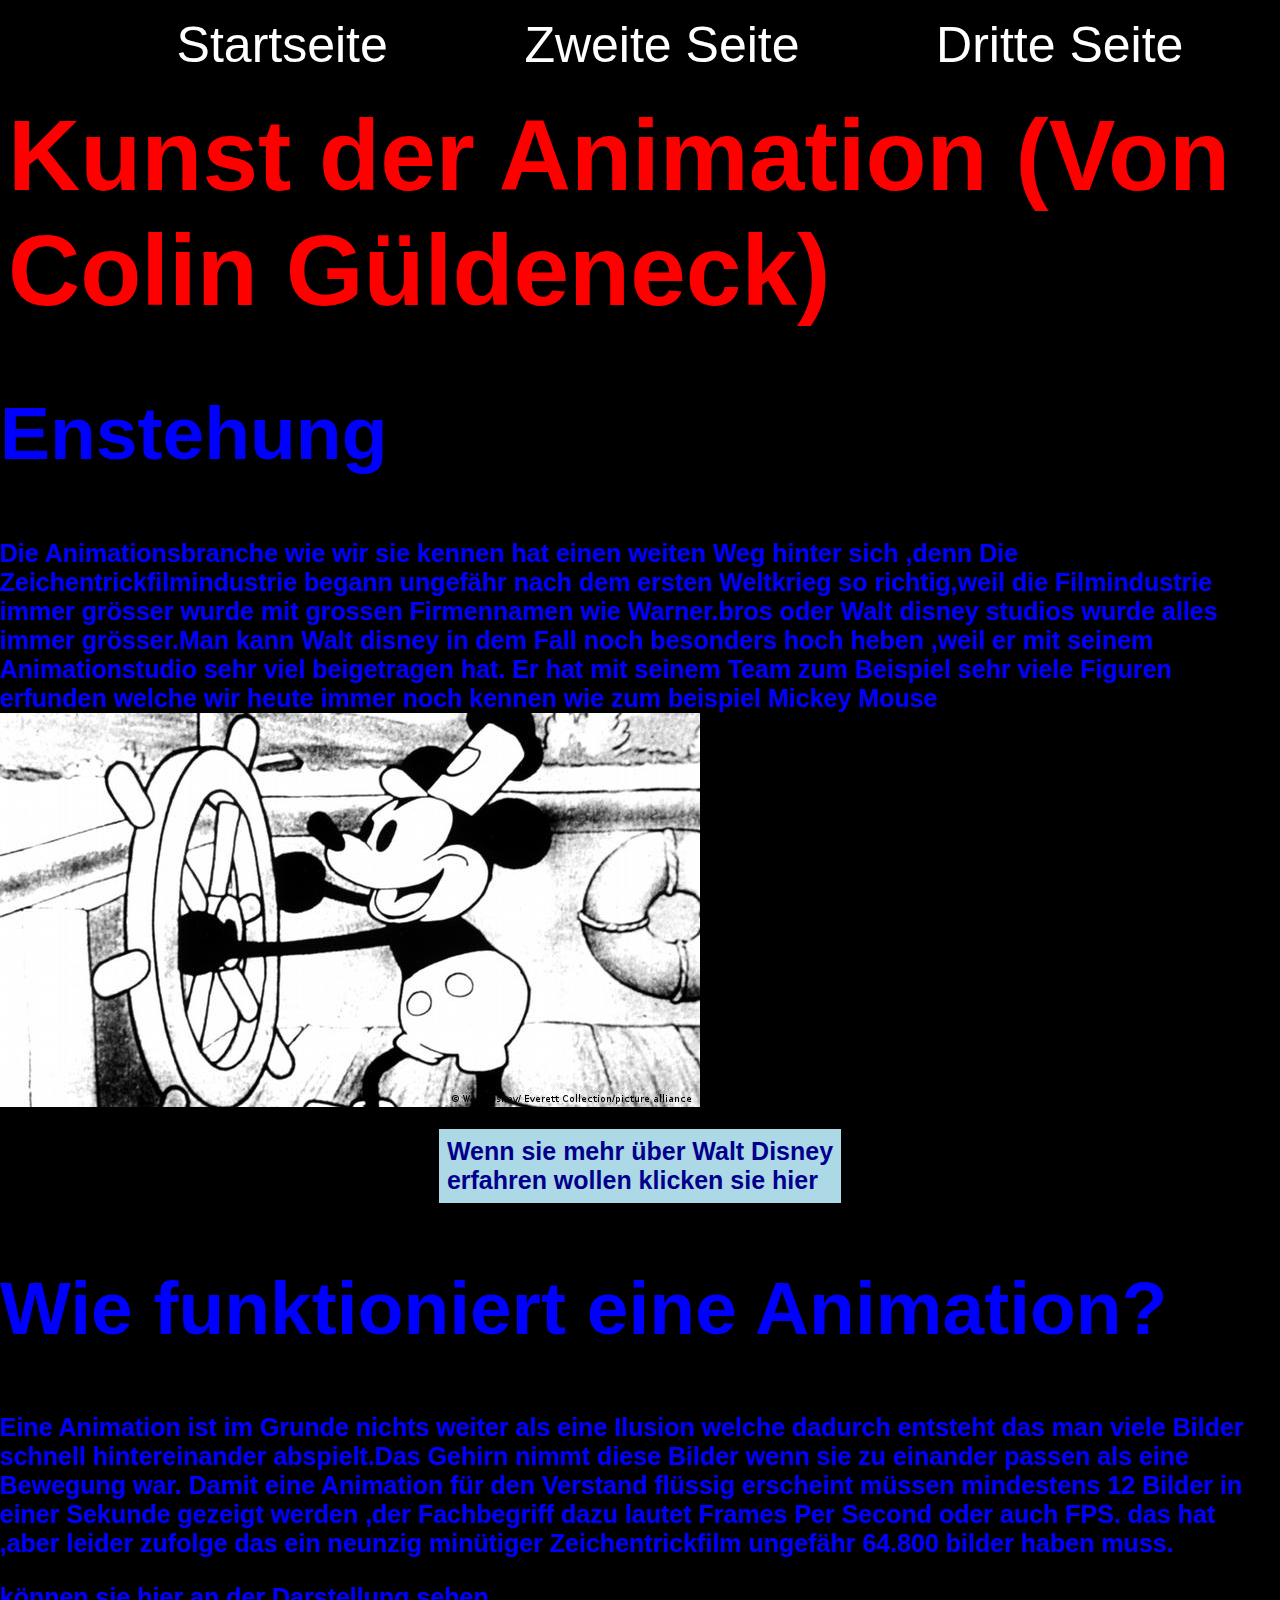
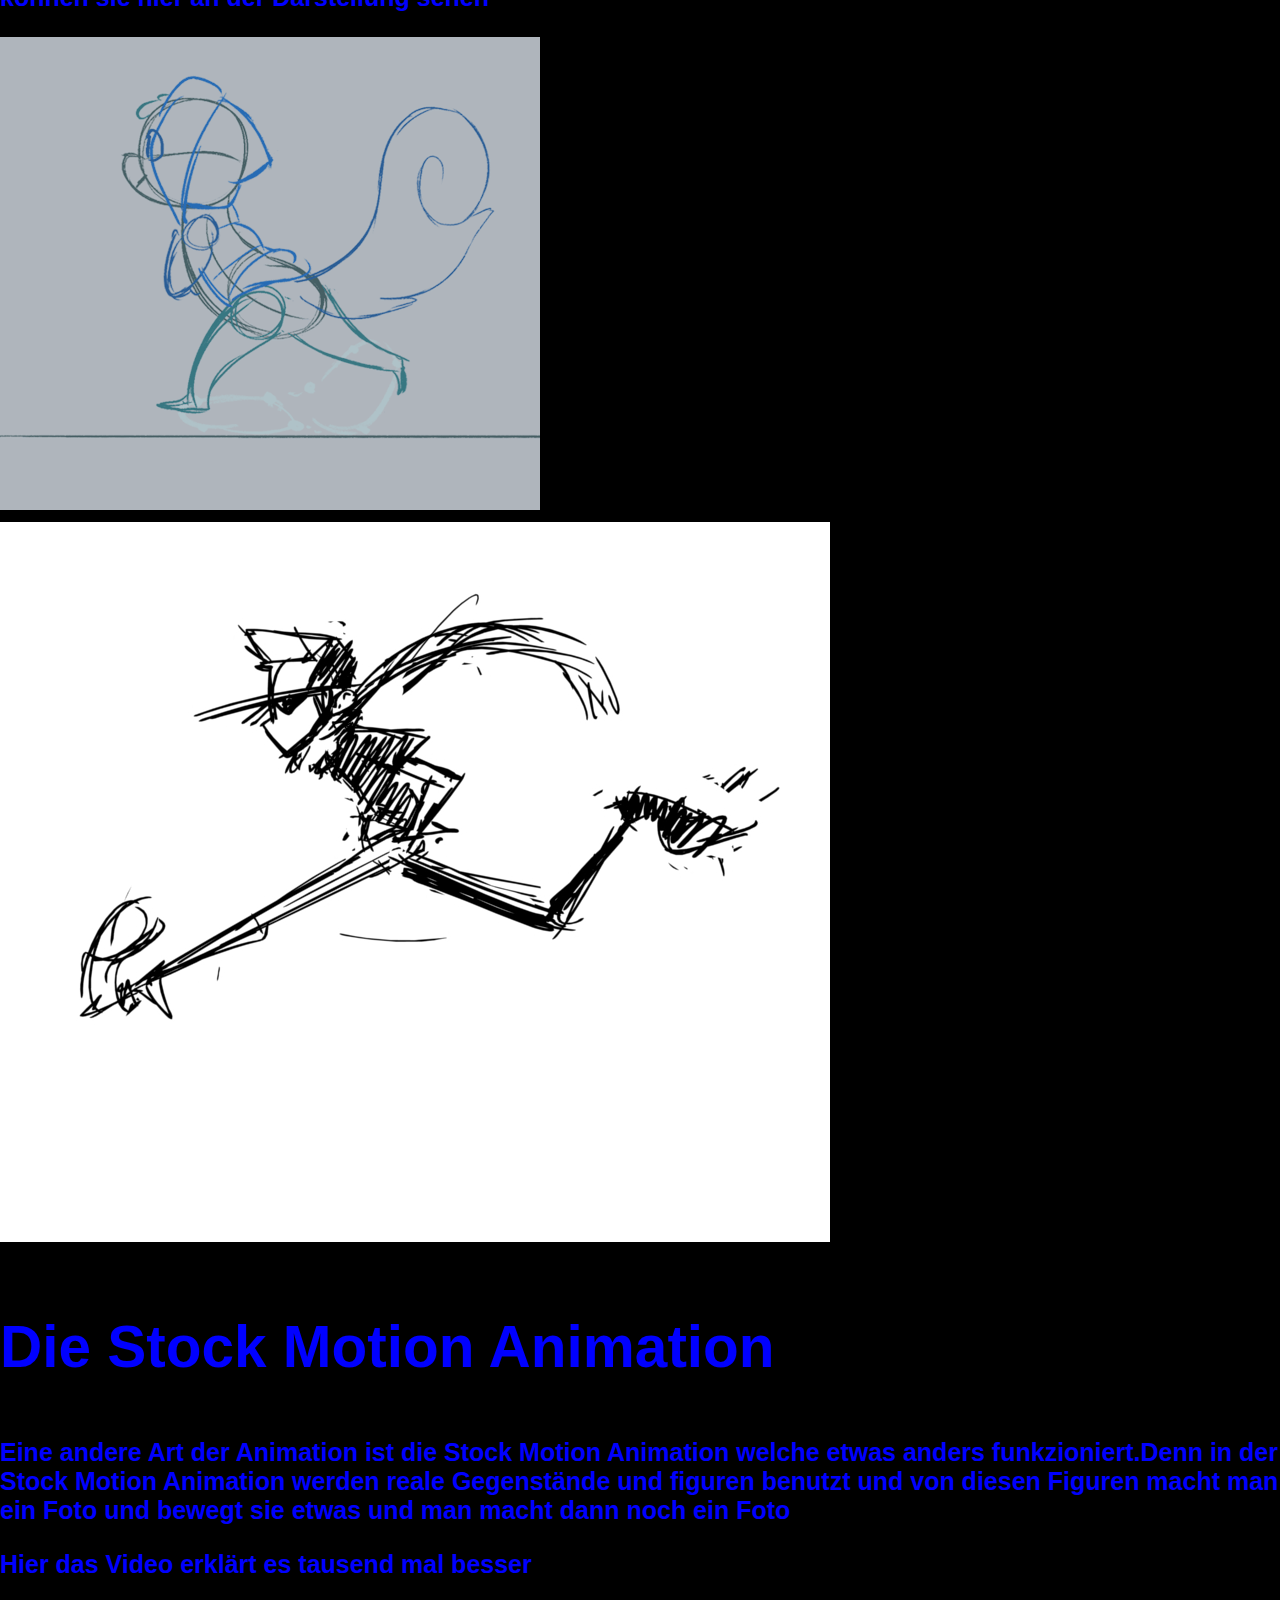
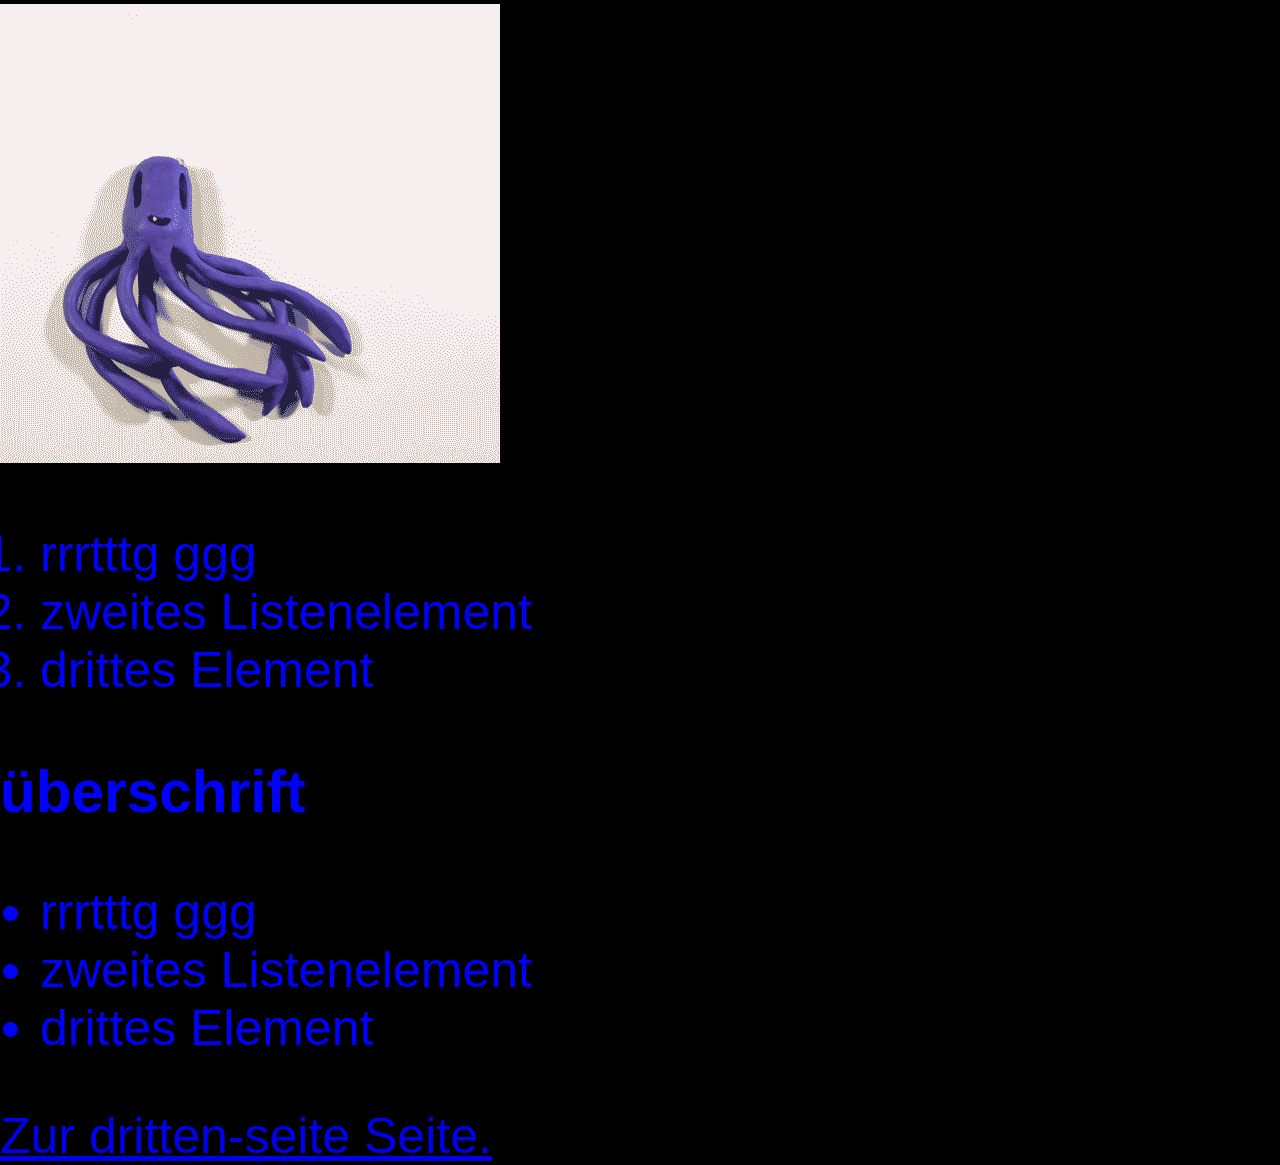
<file: public/Beispiele/start.html>
<!DOCTYPE html>
<html lang="de">

<head>
    <meta charset="UTF-8" />
    <meta name="viewport" content="width=device-width, initial-scale=1.0" />
    <title>Kunst der Animation (Colin Güldenbeck)</title>
    <link rel="stylesheet" href="css/styles.css" />
</head>

<body>
    <header>
        <nav>
            <ul>
                <li>
                    <a href="index.html">Startseite</a>
                </li>
                <li>
                    <a href="zweite-seite.html">Zweite Seite</a>
                </li>
                <li>
                    <a href="dritte-seite.html">Dritte Seite</a>
                </li>
            </ul>
        </nav>
    </header>

    <main>
        <h1>Kunst der Animation (Von Colin Güldeneck)</h1>

        <h2>Enstehung</h2>
        <p>Die Animationsbranche wie wir sie kennen hat einen weiten Weg hinter sich ,denn Die Zeichentrickfilmindustrie
            begann ungefähr nach dem ersten Weltkrieg so richtig,weil die Filmindustrie immer grösser wurde
            mit grossen Firmennamen wie Warner.bros oder Walt disney studios wurde alles immer grösser.Man kann Walt
            disney
            in dem Fall noch besonders hoch heben ,weil er mit seinem Animationstudio sehr viel beigetragen hat. Er hat
            mit
            seinem Team zum Beispiel sehr viele Figuren erfunden welche wir heute immer noch kennen wie zum beispiel
            Mickey
            Mouse
            <img src="img/mickey_mouse.jpg" alt="Mickey Mouse">
            <a class="button" href="zweite-seite.html">
                Wenn sie mehr über Walt Disney <br /> erfahren wollen klicken sie hier
            </a>
        </p>

        <h2>Wie funktioniert eine Animation?</h2>
        <p>Eine Animation ist im Grunde nichts weiter als eine Ilusion welche dadurch entsteht das man viele Bilder
            schnell hintereinander abspielt.Das Gehirn nimmt diese Bilder wenn sie zu einander passen als eine Bewegung
            war.
            Damit eine Animation für den Verstand flüssig erscheint müssen mindestens 12 Bilder in einer Sekunde gezeigt
            werden ,der Fachbegriff dazu lautet Frames Per Second oder auch FPS. das hat ,aber leider zufolge das ein
            neunzig minütiger Zeichentrickfilm ungefähr 64.800 bilder haben muss.
        </p>
        <p><b> können sie hier an der Darstellung sehen</b> </p>
        <img src="img/animation_pby.webp" alt="30">
        <img src="img/gif.gif">
        <h3>Die Stock Motion Animation</h3>
        <p>Eine andere Art der Animation ist die Stock Motion Animation welche etwas anders funkzioniert.Denn in der
            Stock Motion Animation werden reale Gegenstände und figuren benutzt und von diesen Figuren macht man ein
            Foto und bewegt sie etwas und man macht dann noch ein Foto</p>
        <p><b>Hier das Video erklärt es tausend mal besser </b></p>
        <img src="img/squid.gif" alt="squid.gif">
        <ol>
            <li>rrrtttg ggg</li>
            <li>zweites Listenelement</li>
            <li>drittes Element</li>
        </ol>

        <h3>überschrift</h3>
        <ul>
            <li>rrrtttg ggg</li>
            <li>zweites Listenelement</li>
            <li>drittes Element</li>
        </ul>

        <a href="dritten-seite.html">Zur dritten-seite Seite.</a>

    </main>

    <footer></footer>
</body>

</html>
</file>
<file: css/stiles.css>
html {
    font-family: sans-serif;
    font-size: 16px;
}

@media (min-width: 1025px) {
    html {
        font-size: 35px;
    }
}

/* h2 {
    color: red;
}

@media (min-width: 1024px) {
    h2 {
        color: blue;
    }
} */

body {
    background-color: rgb(255, 255, 255);
    margin: 0;
}

h1 {}

p {}

header nav {
    background-color: rgb(67, 53, 35);
    color: white;
    width: 100%;
}

header nav ul {
    display: flex;
    margin: 0;
    padding: 0;
    width: 100%;
    list-style: none;
    justify-content: space-evenly;
}

@media (max-width: 767px) {
    header nav ul {
        flex-direction: column;
    }
}

header nav li {
    padding: 16px;
}

header nav a {
    color: white;
    text-decoration: none;
}

header nav a:hover {
    text-decoration: underline;
}

main {
    padding: 16px;
}

footer {
    margin-bottom: 16px;
    margin-top: 16px;
    padding: 8px;
    border-top: 2px solid black;
}

.ist-aktive-seite {
    background-color: rgb(129, 97, 54);
}

.bild-links {
    float: left;
    margin-right: 16px;
    margin-bottom: 16px;
}

.flex {
    display: flex;
    align-items: flex-start;
}

@media (max-width: 767px) {
    .flex {
        flex-direction: column;
    }
}

.margin-0 {
    margin: 0;
}

.bild-abstand-rechts {
    margin-right: 16px;
    margin-bottom: 16px;
}

li img {
    display: block;
}
img{max-width:100%}
@media (max-width: 767px) {
    img {
        width: 100%;
    }
}
</file>
<file: beispiele/css/styles.css>
html {
    font-family: sans-serif;
    font-size: 50px;
}

body {
    background-color: rgb(0, 0, 0);
    /* background-color: #AA39FF; */
    color: blue;
    margin: 0;
    /* Außenabstand */
}

h1 {
    color: red;
    margin: 8px;
}

p {
    font-weight: bold;
    font-size: 0.5em;
}


    


header {
    background-color: black;
    color: white;
}

header nav ul {
    display: flex; /* CSS Flexbox */
    list-style: none;
    margin: 0;
    width: 100%;
    justify-content: space-evenly;
}

header nav li {
    padding: 16px 0;
}

header nav a {
    color: white;
    text-decoration: none;
}

.gross {
    font-size: 64px;
}

.kursiv {
    font-style: italic;
}

.absatz {
    background-color: rgb(255, 255, 255);
    border: 2px solid orange;
    padding: 16px 8px 0 32px;
    /* Innenstand */
}

p a {
    color: rgb(0, 0, 0);
}

.button {
    background-color: lightblue;
    color: darkblue;
    display: block;
    margin: 16px auto;
    padding: 8px;
    text-decoration: none;
    width: fit-content;
}

.button:hover {
    background-color: bisque;
}
img {max-width: 400;min: width 500px;}
</file>
<file: public/css/stiles.css>
html {
    font-family: sans-serif;
    font-size: 35px;
}

body {
    background-color: rgb(255, 255, 255);
    margin: 0;
}

h1 {

}

p {

}

.bild-links {

    float:left;

    margin-right: 16px;
    margin-bottom :16px;
}
li img{
    display:block ;
}
</file>
<file: public/Beispiele/css/styles.css>
html {
    font-family: sans-serif;
    font-size: 50px;
}

body {
    background-color: rgb(0, 0, 0);
    /* background-color: #AA39FF; */
    color: blue;
    margin: 0;
    /* Außenabstand */
}

h1 {
    color: red;
    margin: 8px;
}

p {
    font-weight: bold;
    font-size: 0.5em;
}


    


header {
    background-color: black;
    color: white;
}

header nav ul {
    display: flex; /* CSS Flexbox */
    list-style: none;
    margin: 0;
    width: 100%;
    justify-content: space-evenly;
}

header nav li {
    padding: 16px 0;
}

header nav a {
    color: white;
    text-decoration: none;
}

.gross {
    font-size: 64px;
}

.kursiv {
    font-style: italic;
}

.absatz {
    background-color: rgb(255, 255, 255);
    border: 2px solid orange;
    padding: 16px 8px 0 32px;
    /* Innenstand */
}

p a {
    color: rgb(0, 0, 0);
}

.button {
    background-color: lightblue;
    color: darkblue;
    display: block;
    margin: 16px auto;
    padding: 8px;
    text-decoration: none;
    width: fit-content;
}

.button:hover {
    background-color: bisque;
}
img {max-width: 400;min: width 500px;}
</file>
